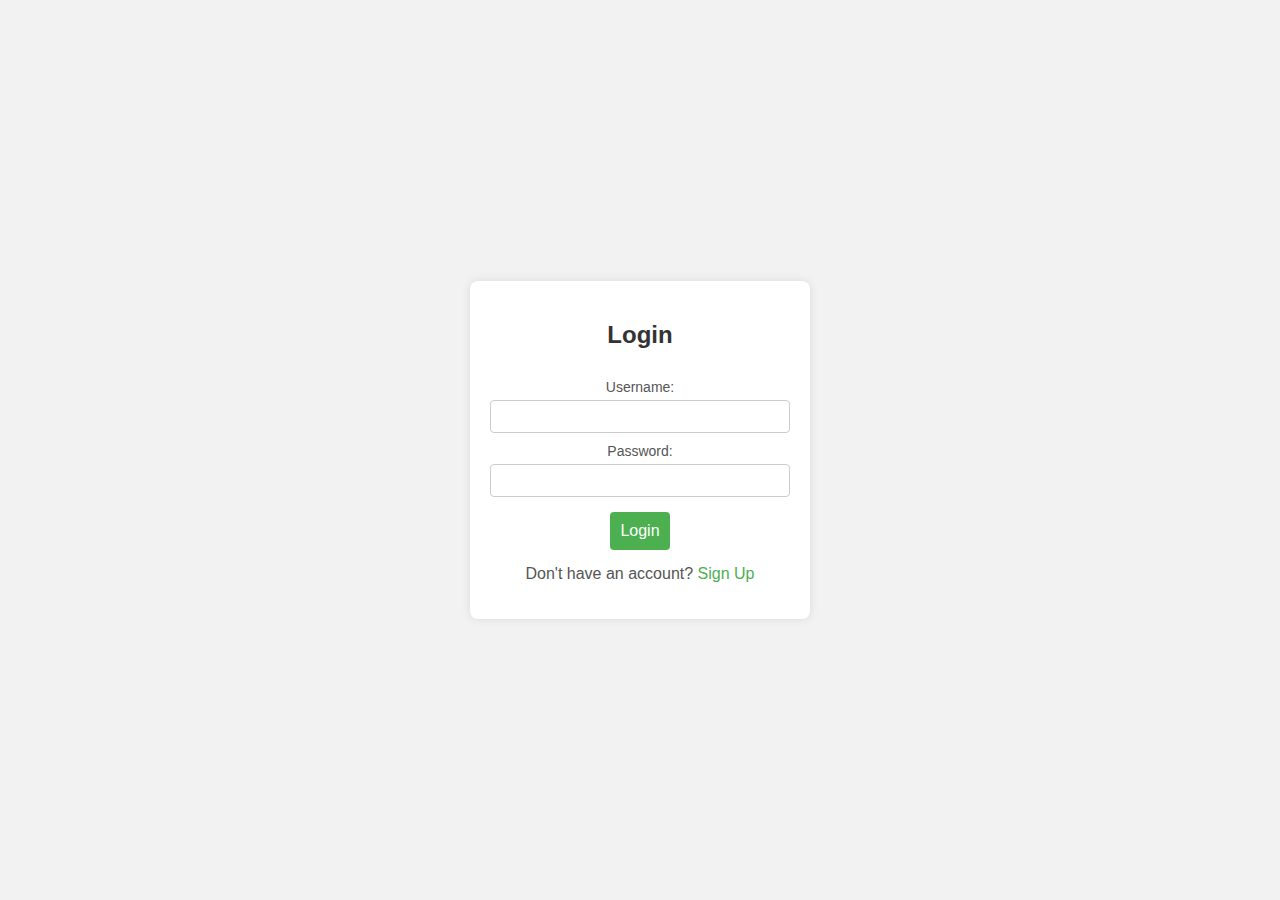
<file: index.html>
<!DOCTYPE html>
<html lang="en">

<head>
    <meta charset="UTF-8">
    <meta name="viewport" content="width=device-width, initial-scale=1.0">
    <title>Login</title>
    <link rel="stylesheet" type="text/css" href="css/index.css" />
</head>

<body>
    <div class="container">
        <h2>Login</h2>
        <form action="backend/signin.php" method="post">
            <label for="username">Username:</label>
            <input type="text" id="username" name="username" required>

            <label for="password">Password:</label>
            <input type="password" id="password" name="password" required>

            <button type="submit">Login</button>
        </form>
        <p>Don't have an account? <a href="signup.html">Sign Up</a></p>
    </div>
</body>

</html>
</file>
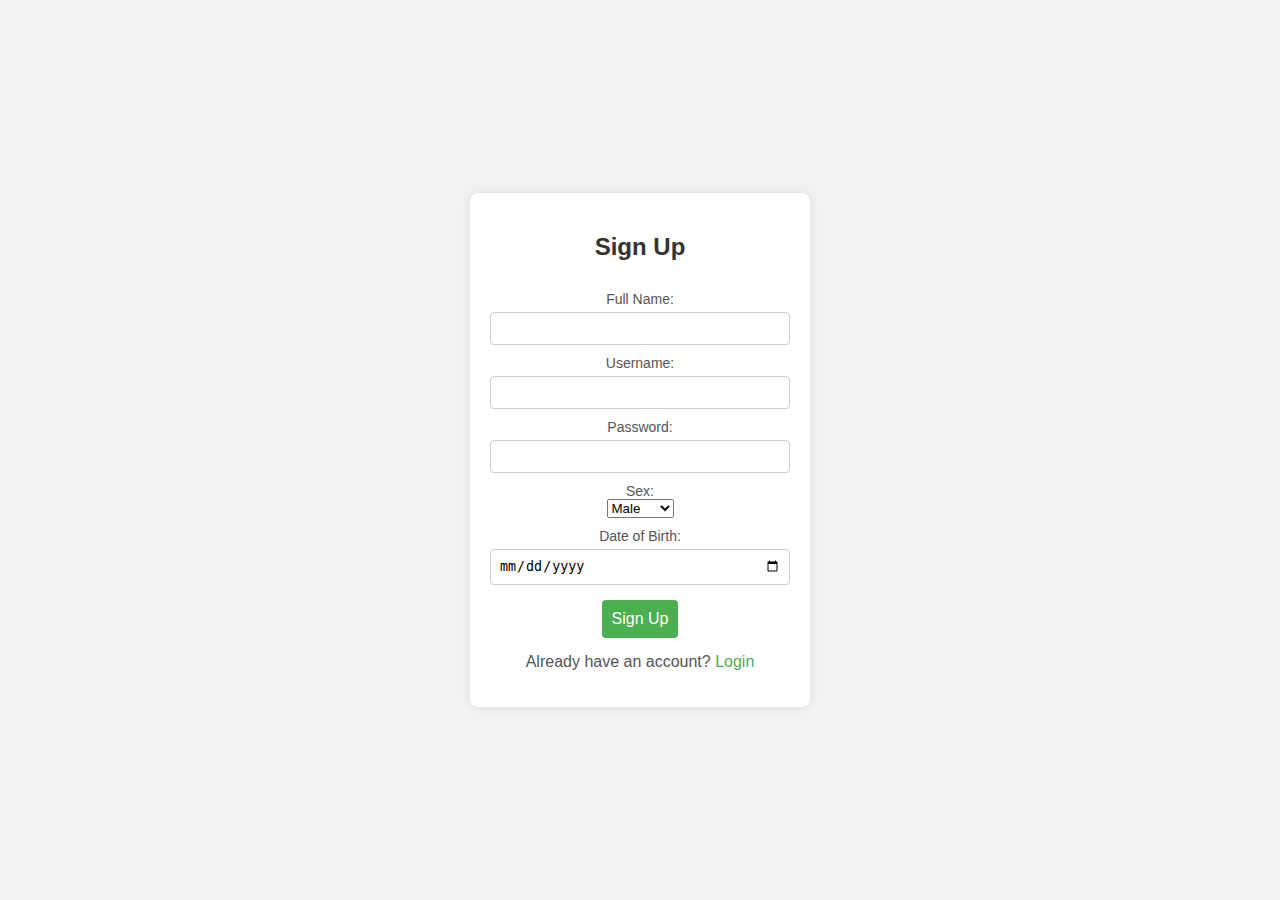
<file: signup.html>
<!DOCTYPE html>
<html lang="en">

<head>
    <meta charset="UTF-8">
    <meta name="viewport" content="width=device-width, initial-scale=1.0">
    <title>Sign Up</title>
    <link rel="stylesheet" type="text/css" href="css/index.css" />

</head>

<body>
    <div class="container">
        <h2>Sign Up</h2>
        <form action="backend/signup.php" method="post">
            <label for="fullname">Full Name:</label>
            <input type="text" id="fullname" name="fullname" required>

            <label for="username">Username:</label>
            <input type="text" id="username" name="username" required>

            <label for="password">Password:</label>
            <input type="password" id="password" name="password" required>

            <label for="sex">Sex:</label>
            <select id="sex" name="sex" required>
                <option value="male">Male</option>
                <option value="female">Female</option>
            </select>

            <label for="dob">Date of Birth:</label>
            <input type="date" id="dob" name="dob" required>

            <button type="submit">Sign Up</button>
        </form>
        <p>Already have an account? <a href="index.html">Login</a></p>
    </div>
</body>

</html>
</file>
<file: css/index.css>
body {
    font-family: Arial, sans-serif;
    background-color: #f2f2f2;
    margin: 0;
    display: flex;
    justify-content: center;
    align-items: center;
    height: 100vh;
}

.container {
    background-color: #fff;
    border-radius: 8px;
    box-shadow: 0 0 10px rgba(0, 0, 0, 0.1);
    padding: 20px;
    width: 300px;
    text-align: center;
}

h2 {
    color: #333;
}

form {
    display: flex;
    flex-direction: column;
    align-items: center;
}

label {
    margin-top: 10px;
    color: #555;
    font-size: 14px;
}

input {
    width: 100%;
    padding: 8px;
    margin-top: 5px;
    box-sizing: border-box;
    border: 1px solid #ccc;
    border-radius: 4px;
}

button {
    background-color: #4caf50;
    color: #fff;
    padding: 10px;
    border: none;
    border-radius: 4px;
    cursor: pointer;
    margin-top: 15px;
    font-size: 16px;
}

button:hover {
    background-color: #45a049;
}

p {
    margin-top: 15px;
    color: #555;
}

a {
    color: #4caf50;
    text-decoration: none;
}

a:hover {
    text-decoration: underline;
}
</file>
